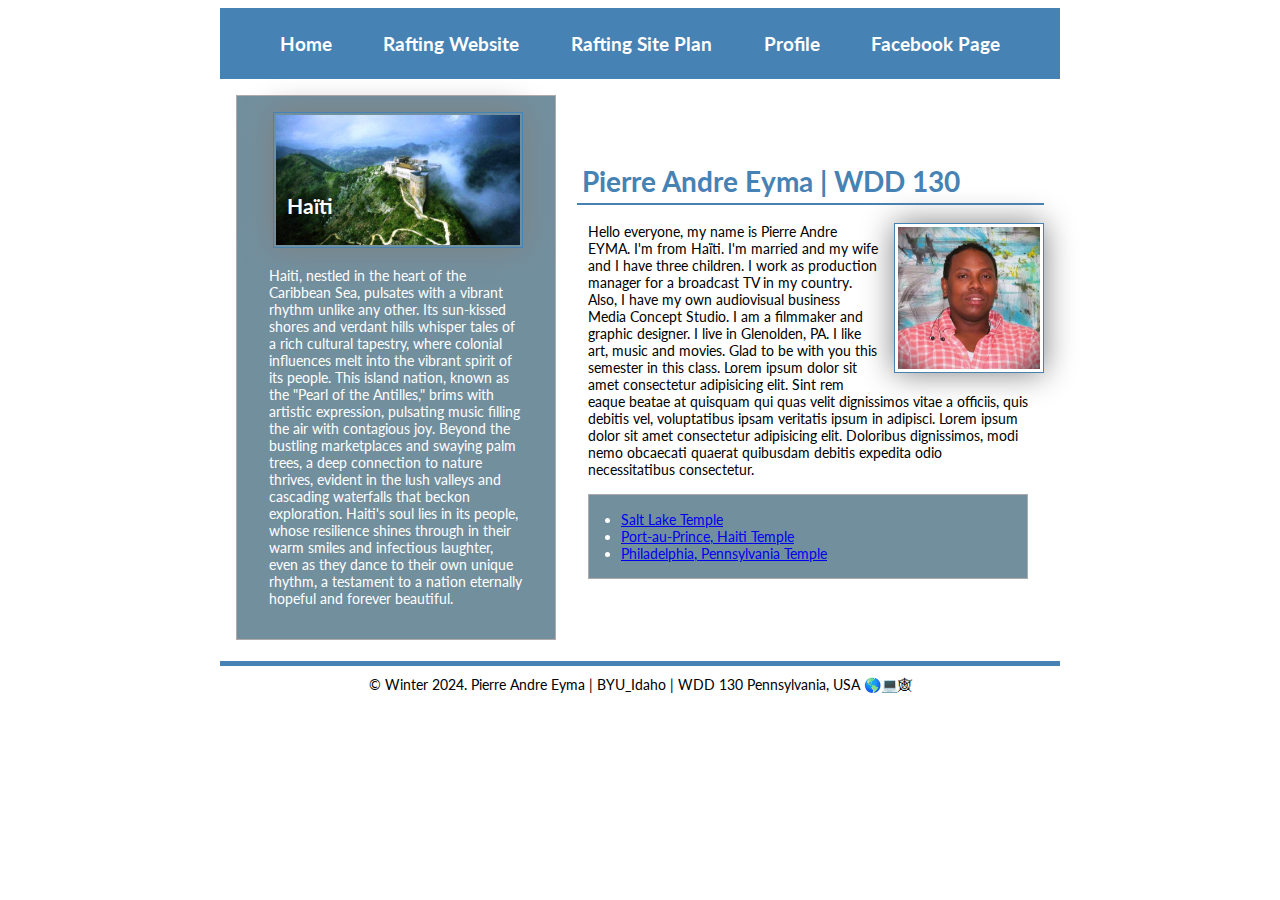
<file: index.html>
<!DOCTYPE html>
<html lang="en-US">
<head>
    <meta charset="utf-8">
    <meta name="viewport" content="width=device-width, initial-scale=1.0">
    <title>Pierre Andre Eyma | WDD 130</title>
    <meta name="description" content="My presentation profile home page for my Web fundamentals course at BYU_Idaho - Week 03 Enhancing ">
    <meta name="author" content="Pierre Andre Eyma">
    <link rel="stylesheet" href="styles/styles.css">
    <link rel="preconnect" href="https://fonts.googleapis.com">
    <link rel="preconnect" href="https://fonts.gstatic.com" crossorigin>
    <link href="https://fonts.googleapis.com/css2?family=Lato:ital,wght@0,100;0,300;0,400;0,700;0,900;1,100;1,300;1,400;1,700;1,900&display=swap" rel="stylesheet">
</head>
<body>
    <header>
        <nav>
            <a href="#">Home</a>
            <a href="wwr/">Rafting Website</a>
            <a href="wwr/site-plan-rafting.html">Rafting Site Plan</a>
            <a href="www.linkedin.com/in/pierre-eyma-32708792">Profile</a>
            <a href="https://facebook.com">Facebook Page</a>
        </nav>
    </header>
    <div class="grid">
    <main>
        <h1>Pierre Andre Eyma | WDD 130</h1>
            <img src="./images/profile.jpg" alt="Pierre Andre Eyma" width="200">
        <p>Hello everyone, my name is Pierre Andre EYMA. I'm from Haïti. I'm married and my wife and I have three children. 
            I work as production manager for a broadcast TV in my country. Also, I have my own audiovisual business Media Concept Studio. 
            I am a filmmaker and graphic designer. I live in Glenolden, PA. I like art, music and movies.
            Glad to be with you this semester in this class. Lorem ipsum dolor sit amet consectetur adipisicing elit. Sint rem eaque beatae 
            at quisquam qui quas velit dignissimos vitae a officiis, quis debitis vel, voluptatibus ipsam veritatis ipsum in adipisci.
            Lorem ipsum dolor sit amet consectetur adipisicing elit. Doloribus dignissimos, modi nemo obcaecati quaerat quibusdam debitis expedita odio necessitatibus consectetur.
        </p>
        <ul class="box indent">
            <li><a href="https://www.churchofjesuschrist.org/temples/details/salt-lake-temple?lang=eng" target="_blank">Salt Lake Temple</a></li>
            <li><a href="https://www.churchofjesuschrist.org/temples/details/port-au-prince-haiti-temple?lang=eng" target="_blank">Port-au-Prince, Haiti Temple</a></li>
            <li><a href="https://www.churchofjesuschrist.org/temples/details/philadelphia-pennsylvania-temple?lang=eng" target="_blank">Philadelphia, Pennsylvania Temple</a></li>
        </ul>
    </main>
    <aside class="box">
        <h2>Haïti </h2>
        <img src="./images/citadelleblue.jpg" alt="Citadelle Henry - Cap-Haitien">
        <p>Haiti, nestled in the heart of the Caribbean Sea, pulsates with a vibrant rhythm unlike any other. 
            Its sun-kissed shores and verdant hills whisper tales of a rich cultural tapestry, where colonial 
            influences melt into the vibrant spirit of its people. This island nation, known as the "Pearl of the Antilles," 
            brims with artistic expression, pulsating music filling the air with contagious joy. Beyond the bustling marketplaces 
            and swaying palm trees, a deep connection to nature thrives, evident in the lush valleys and cascading waterfalls that 
            beckon exploration. Haiti's soul lies in its people, whose resilience shines through in their warm smiles and infectious laughter, 
            even as they dance to their own unique rhythm, a testament to a nation eternally hopeful and forever beautiful.
        </p>
    </aside>
    </div>
    <footer>
        &copy; Winter 2024.
        Pierre Andre Eyma | BYU_Idaho | WDD 130
        Pennsylvania, USA 
    🌎💻🕸
    </footer>
</body>
<!--Last modified the page january 22, 2024-->
</html>
</file>
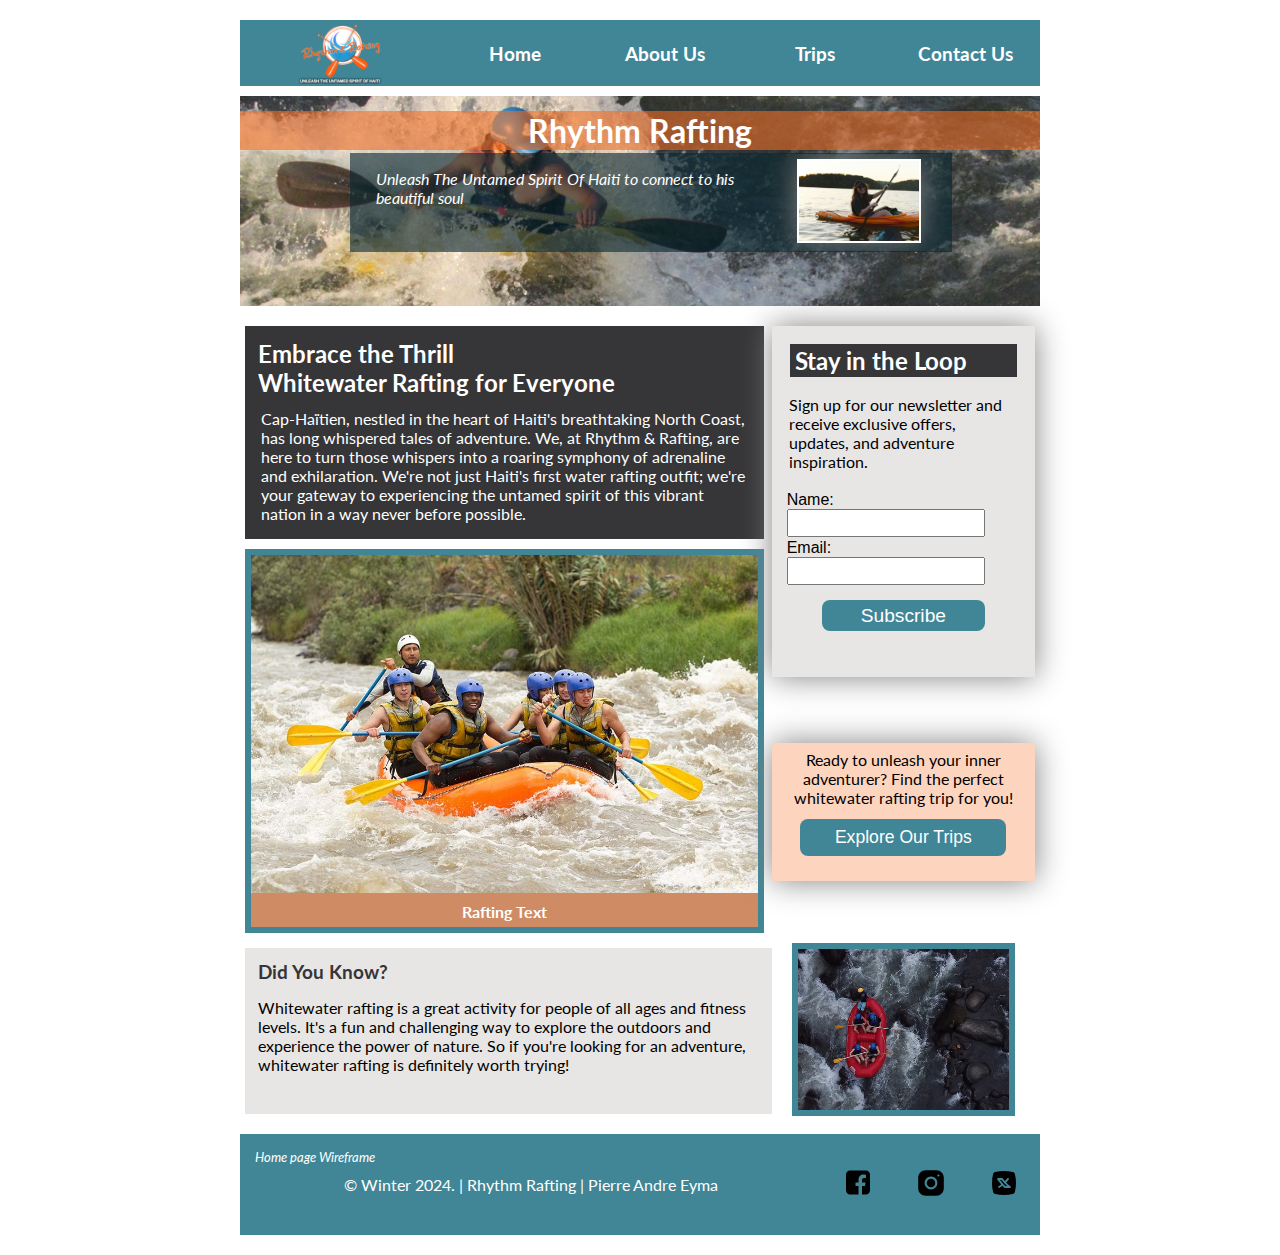
<file: wwr/index.html>
<!DOCTYPE html>
<html lang="en-US">
<head>
    <meta charset="utf-8">
    <meta name="viewport" content="width=device-width, initial-scale=1.0">
    <title>Rhythm And Rafting Trips</title>
    <link rel="icon" type="image/x-icon" href="images/icon.png">
    <meta name="description" content="The Home page for Rhythm And Rafting website">
    <meta name="author" content="Pierre Andre Eyma">
    <link rel="stylesheet" href="styles/rafting.css">
    <link rel="preconnect" href="https://fonts.googleapis.com">
    <link rel="preconnect" href="https://fonts.gstatic.com" crossorigin>
    <link href="https://fonts.googleapis.com/css2?family=Lato:ital,wght@0,100;0,300;0,400;0,700;0,900;1,100;1,300;1,400;1,700;1,900&display=swap" rel="stylesheet">
</head>
<body>
    <header>
        <img src="images/rhythmrafting_logov1.png" alt="Rhythm and Rafting website Logo">
        <nav class="navigation">
            <a href="index.html">Home</a>
            <a href="about.html">About Us</a>
            <a href="trips.html">Trips</a>
            <a href="contact.html">Contact Us</a> 
        </nav>
    </header>
    <main>
        <div class="hero">
            <img src="images/salmon-kayak-banner2.jpg" alt="A man kayaking">
            <h1>Rhythm Rafting</h1>
            <article>
            <img class="test" src="images/happyclient.jpg" alt="An happy client kayaking on the lake">
            <p class="test-2">Unleash The Untamed Spirit Of Haiti to connect to his beautiful soul</p>
            </article>
        </div>
        <div class="goalnsignup">
            <div class="sitegoal">
                <div class="homeimg">
                    <img src="images/raftinghomeimg.jpg" alt="Rafting Adventure" style="width:100%">
                <div class="imglegend"><p>Rafting Text</p></div>
                </div>
                <div class="para">
                    <h2>Embrace the Thrill<br>Whitewater Rafting for Everyone</h2>
                    <p>Cap-Haïtien, nestled in the heart of Haiti's breathtaking North Coast, has long whispered tales of adventure. We, at Rhythm & Rafting, are here to turn those whispers into a roaring symphony of adrenaline and exhilaration. We're not just Haiti's first water rafting outfit; we're your gateway to experiencing the untamed spirit of this vibrant nation in a way never before possible.</p>
                </div>
            </div>
            
            <form class="newsletter">
                <h2>Stay in the Loop</h2>
                <p>Sign up for our newsletter and receive exclusive offers, updates, and adventure inspiration.</p>
                <label for="name">Name:</label>
                <input type="text" id="name" name="name" required>
                <label for="email">Email:</label>
                <input type="email" id="email" name="email" required>
                <button class="subscribebuttuon" type="submit">Subscribe</button>
            </form> 
            <div class="cta">
                <p>Ready to unleash your inner adventurer? Find the perfect whitewater rafting trip for you!</p>
                <form action="trips.html">
                <button class="explorer" type="submit">Explore Our Trips</button>
                </form>  
            </div>
            <div class="toknow">
                <h3>Did You Know?</h3>
                <p>Whitewater rafting is a great activity for people of all ages and fitness levels. It's a fun and challenging way to explore the outdoors and experience the power of nature. So if you're looking for an adventure, whitewater rafting is definitely worth trying!</p>  
            </div>
            <div class="toknowimg">
                <img src="images/raftingtoknow.jpg" alt="rafting level IV">
            </div>    
        </div>
        
        </main> 
    <footer>
        <a href="images/RhythmRaftingHomeWireframe.jpg" id="tripwireframe" target="_blank">Home page Wireframe</a>
        <p>&copy; Winter 2024. | Rhythm Rafting | Pierre Andre Eyma </p>
        <nav class="sociallinks">
            <a href="https://www.facebook.com/" target="_blank">
                <img src="images/icons8-facebook.svg" alt="Facebook">
            </a>
            <a href="https://www.instagram.com/" target="_blank">
                <img src="images/icons8-instagram.svg" alt="instagram">
            </a>
            <a href="https://twitter.com/home" target="_blank">
                <img src="images/icons8-twitterx.svg" alt="twitter">
            </a>
        </nav>
    </footer>
</body>
</html>
</file>
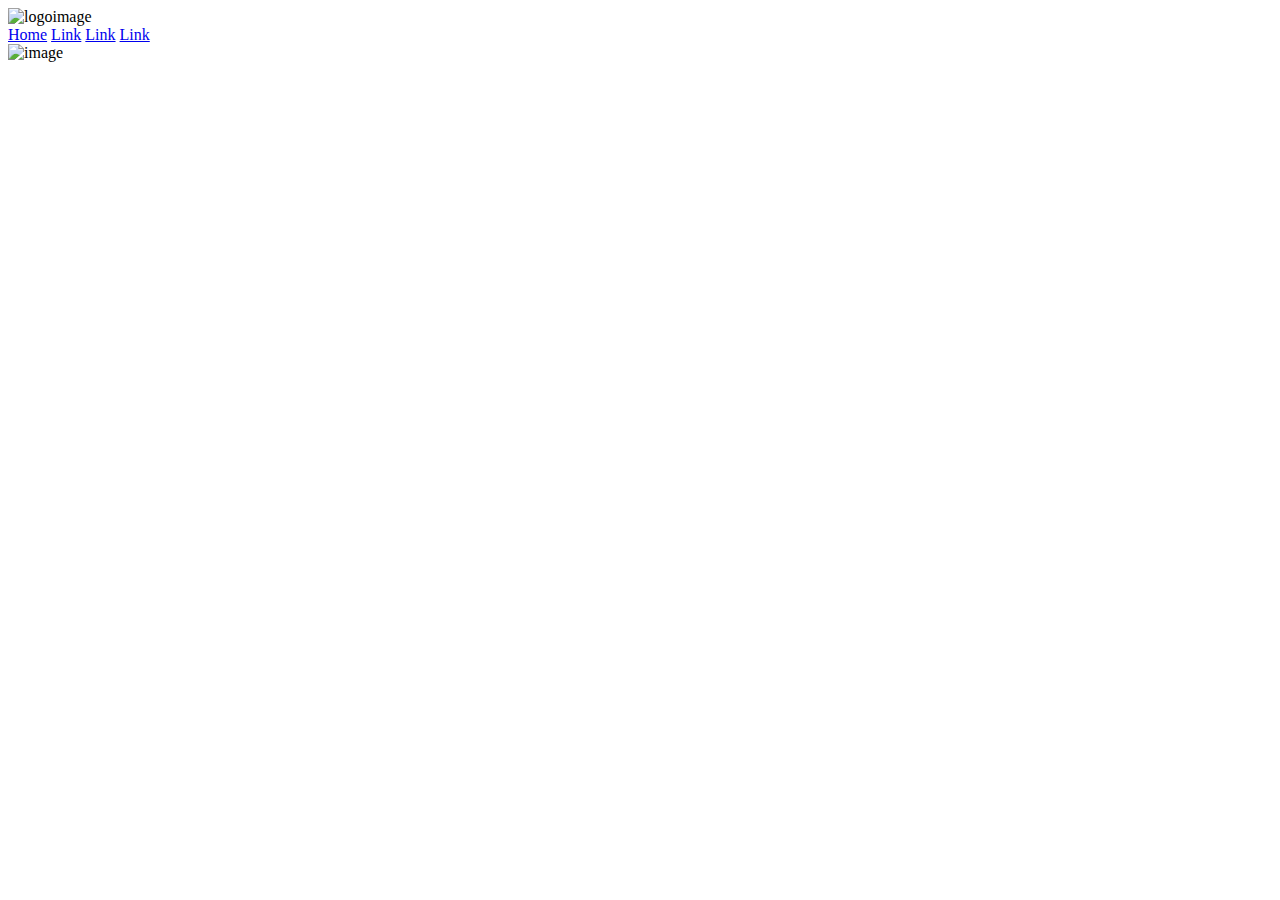
<file: week02/wireframe.html>
<!DOCTYPE html>
<html lang="utf-8">
    <head>
        <meta charset="utf-8">
        <meta name="viewport" content="width=device-width, initial-scale=1.0">
        <title>Pierre Andre Eyma | wireframe to HTML  activity</title>
        <meta name="description" content="Worrking with wireframe activity.">
        <meta name="author" content="Pierre Andre Eyma">
    </head>
<body>
    <header>
        <div class="logobox">
           <img scr="logo.png" alt="logoimage">
        </div>
        <nav>
            <a href="#" target="_blank">Home</a>
            <a href="#" target="_blank">Link</a>
            <a href="#" target="_blank">Link</a>
            <a href="#" target="_blank">Link</a>
        </nav>   
    </header>
    <main>
        <div id="bannerbox">
            <section class="banner">
                <img scr="image.png" alt="image">
            </section>
        </div>
        <section class="imagroup">

        </section> 
    </main>
    <footer>

    </footer>
</body>
</html>
</file>
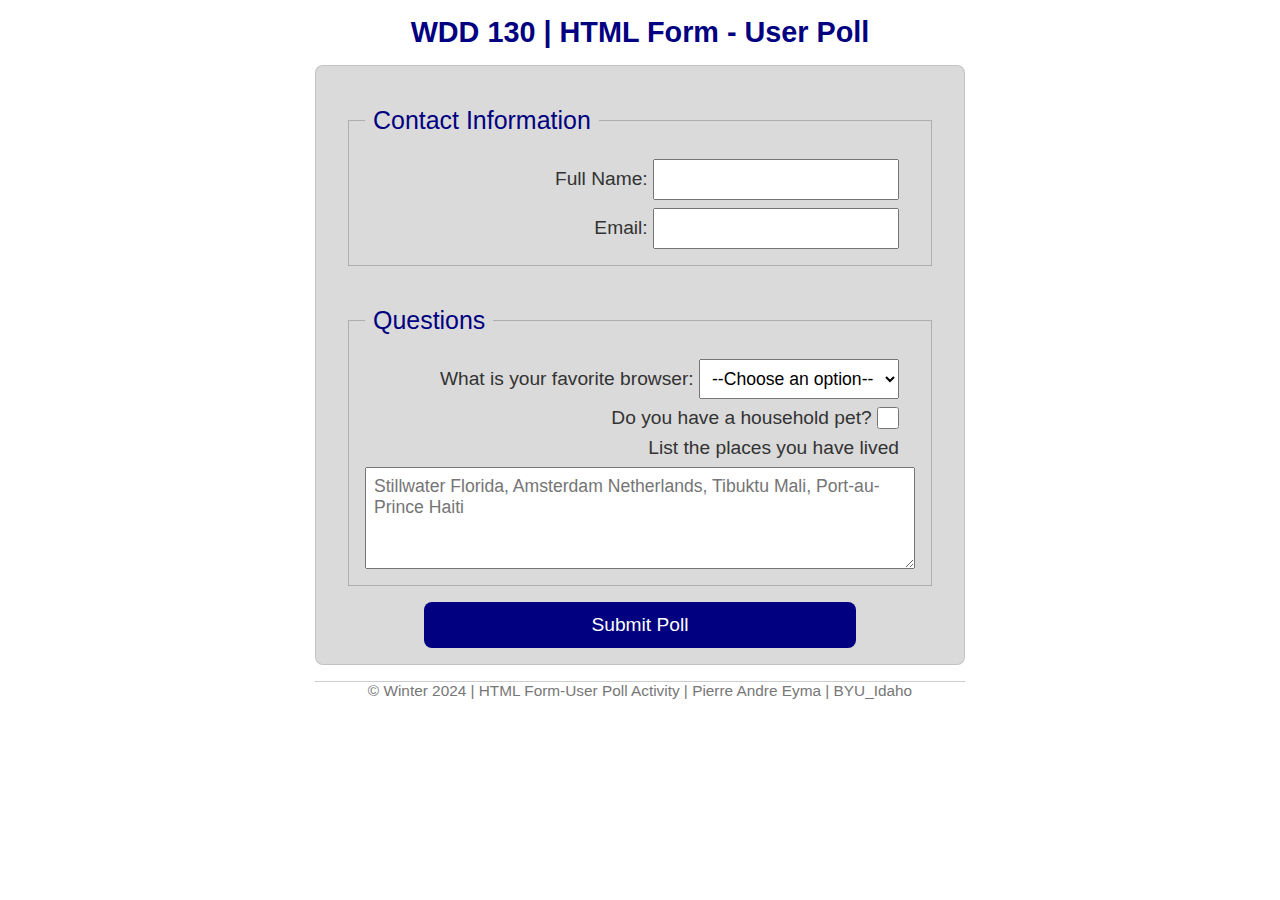
<file: week05/poll-form.html>
<!DOCTYPE html>
<html lang="en-US">
<head>
    <meta charset="utf-8">
    <meta name="viewport" content="width=device-width, initial-scale=1.0">
    <title>Pierre Andre Eyma | WDD 130</title>
    <link rel="stylesheet" href="/week05/styles/poll-form.css"> 
    <meta name="description" content="rhythm and Rafting form - Week 05">
    <meta name="author" content="Pierre Andre Eyma">
</head>
<body>
    <header>
        <h1>WDD 130 | HTML Form - User Poll</h1>
    </header>
    <main>
        <form>
            <fieldset>
                <legend>Contact Information</legend>
                <label>Full Name: <input type="text" id="fullname" name="fullname"><br></label>
                <label>Email: <input type="email" id="useremail" name="useremail"><br></label>
            </fieldset>
            <fieldset>
                <legend>Questions</legend>
                <label for="browser">What is your favorite browser: 
                <select id="browser" name="browser">
                    <option value="" selected disabled>--Choose an option--</option>
                    <option value="chrome">Chrome</option>
                    <option value="firefox">Firefox</option>
                    <option value="safari">Safari</option>
                    <option value="edge">Edge</option>
                    <option value="Brave">Brave</option>
                    <option value="other">Other</option>
                </select></label>
                    <label for="pet">Do you have a household pet?
                    <input type="checkbox" id="pet" name="pet"></label> 
                    <label for="feedback">List the places you have lived</label>
                    <textarea id="feedback" name="feedback" rows="4" placeholder="Stillwater Florida, Amsterdam Netherlands, Tibuktu Mali, Port-au-Prince Haiti"></textarea>   
            </fieldset>
            <button type="submit">Submit Poll</button>
        </form>
    </main>
    <footer>
        &copy; Winter 2024 | HTML Form-User Poll Activity |
        Pierre Andre Eyma | BYU_Idaho
    </footer>
</body>
</html>
</file>
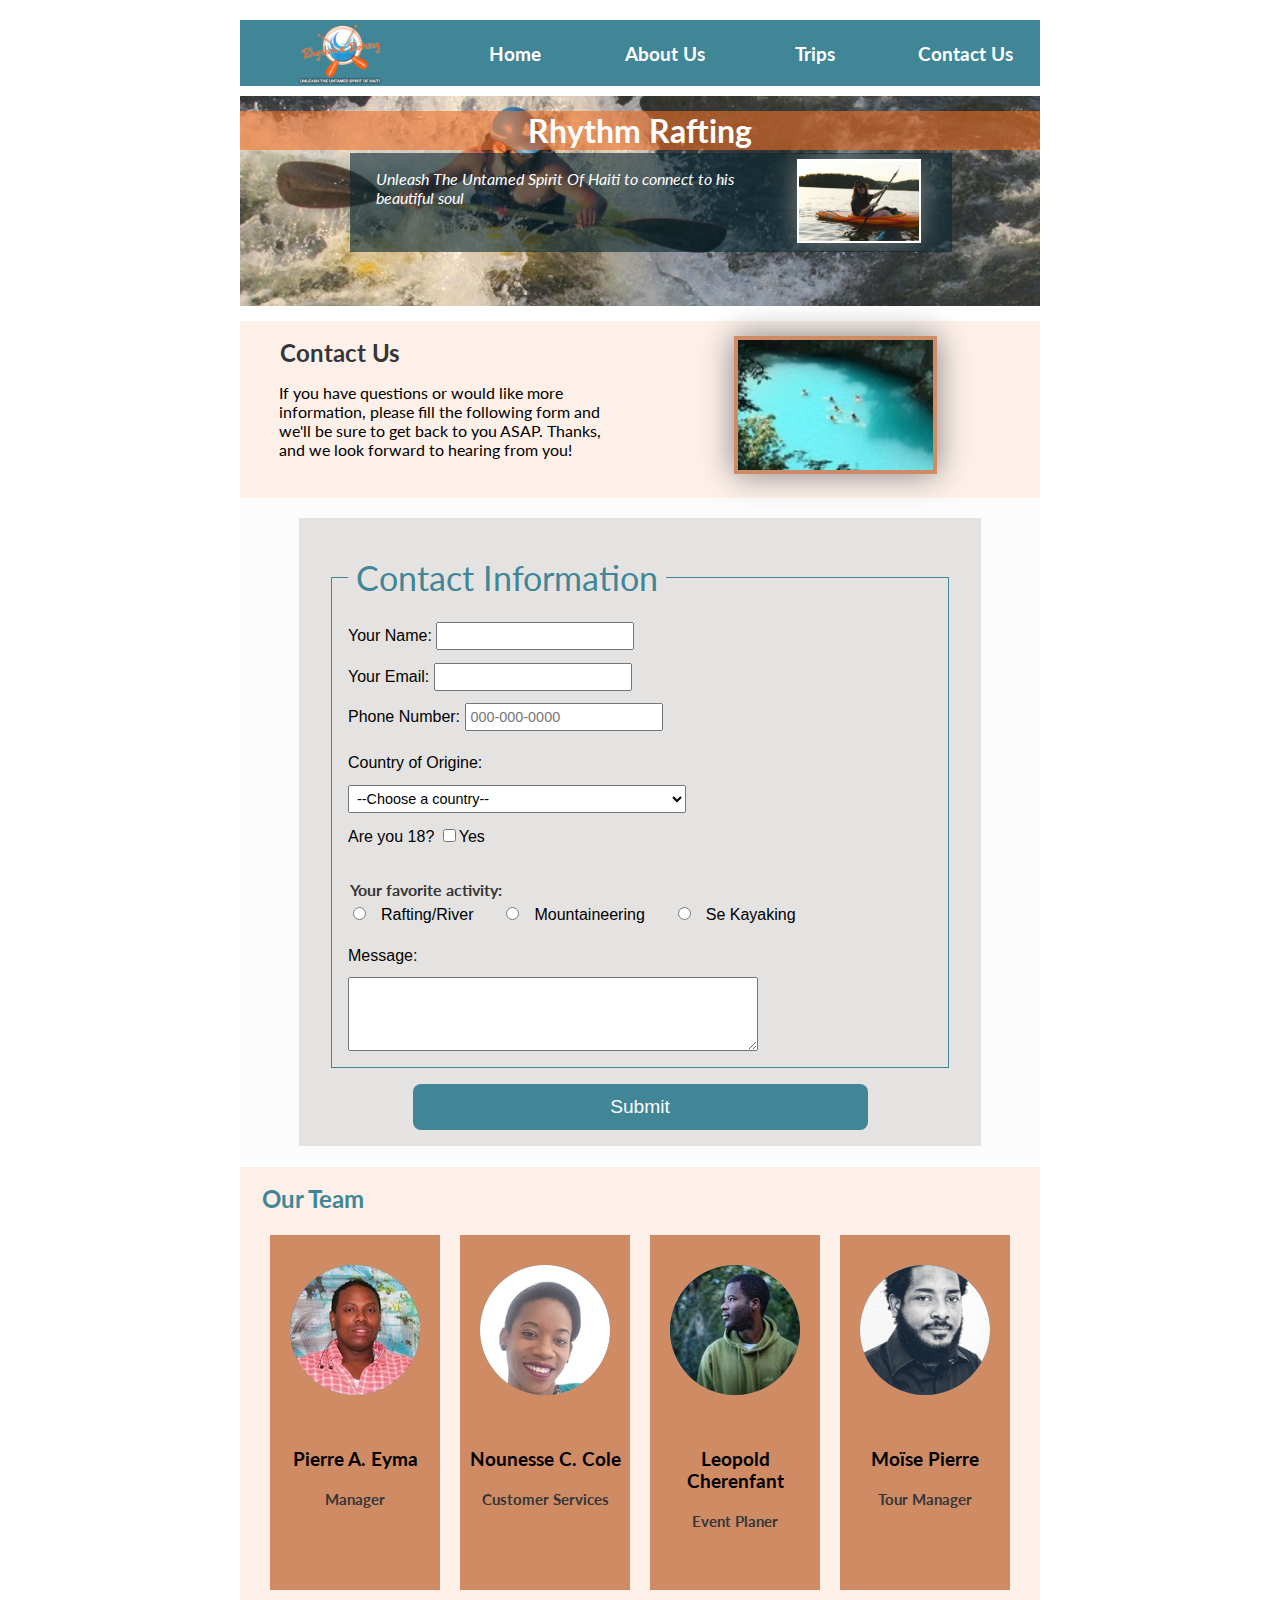
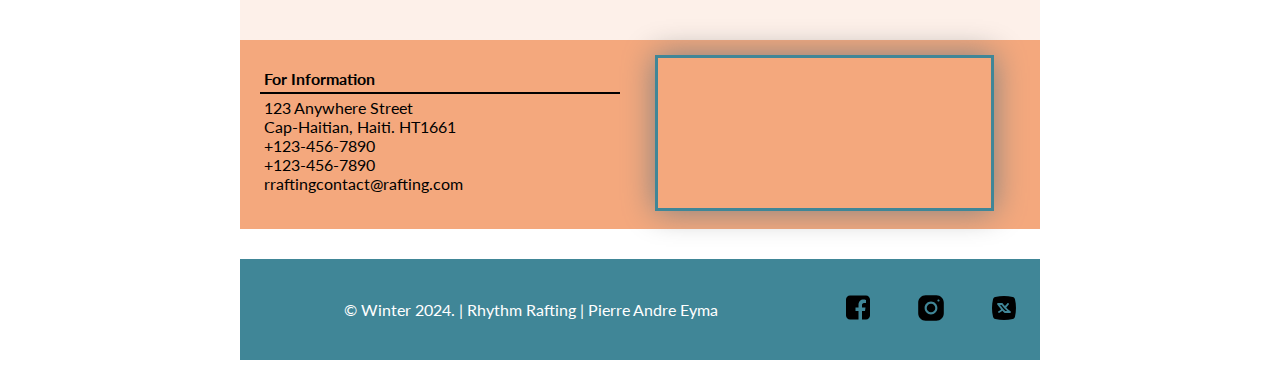
<file: wwr/contact.html>
<!DOCTYPE html>
<html lang="en-US">
<head>
    <meta charset="utf-8">
    <meta name="viewport" content="width=device-width, initial-scale=1.0">
    <title>Rhythm And Rafting Contact Us</title>
    <link rel="icon" type="image/x-icon" href="images/icon.png" alt="rhythm and rafting favicon">
    <meta name="description" content="The contact page for Rhythm And Rafting website">
    <meta name="author" content="Pierre Andre Eyma">
    <link rel="stylesheet" href="styles/rafting.css">
    <link rel="preconnect" href="https://fonts.googleapis.com">
    <link rel="preconnect" href="https://fonts.gstatic.com" crossorigin>
    <link href="https://fonts.googleapis.com/css2?family=Lato:ital,wght@0,100;0,300;0,400;0,700;0,900;1,100;1,300;1,400;1,700;1,900&display=swap" rel="stylesheet">
</head>
<body>
    <header>
        <img src="images/rhythmrafting_logov1.png" alt="Rhythm and Rafting website Logo">
        <nav class="navigation">
            <a href="index.html">Home</a>
            <a href="about.html">About Us</a>
            <a href="trips.html">Trips</a>
            <a href="contact.html">Contact Us</a> 
        </nav>
    </header>
    <main>
        <div class="hero">
            <img src="images/salmon-kayak-banner2.jpg" alt="A man kayaking">
            <h1>Rhythm Rafting</h1>
            <article>
                <img class="test" src="images/happyclient.jpg" alt="An happy client kayaking on the lake">
               <p class="test-2">Unleash The Untamed Spirit Of Haiti to connect to his beautiful soul</p>
            </article>
        </div>    
        <div class="contact">
            <h2>Contact Us</h2>
            <p>If you have questions or would like more information, please fill the following form and we'll be sure to get back to you ASAP. Thanks, and we look forward to hearing from you!</p>
            <img src="images/bassinblue.jpg" alt="bassinblue-haiti">
          </div>
        <section class="contactform">
            <div class="formcontact">
                <form>
                    <fieldset>
                        <legend>Contact Information</legend>
                        <label>Your Name: <input type="text" id="yourname" name="yourname"><br></label>
                        <label>Your Email: <input type="email" id="useremail" name="useremail"><br></label>
                        
                        <label>Phone Number: <input type="tel" id="phone" name="phone" placeholder="000-000-0000" pattern="[0-9]{3}-[0-9]{3}-[0-9]{4}" required></label>
                        <label for="country" class="country">Country of Origine:</label> 
                        <select id="country" name="country">
                            <option value="" selected disabled>--Choose a country--</option>
                            <option value="American Samoa">American Samoa</option>
                            <option value="Antigua and Barbuda">Antigua and Barbuda</option>
                            <option value="Argentina">Argentina</option>
                            <option value="Aruba">Aruba</option>
                            <option value="Australia">Australia</option>
                            <option value="Bahamas">Bahamas</option>
                            <option value="Barbados">Barbados</option>
                            <option value="Belarus">Belarus</option>
                            <option value="Belgium">Belgium</option>
                            <option value="Belize">Belize</option>
                            <option value="Benin">Benin</option>
                            <option value="Bermuda">Bermuda</option>
                            <option value="Bolivia">Bolivia</option>
                            <option value="Brazil">Brazil</option>
                            <option value="Burkina Faso">Burkina Faso</option>
                            <option value="Cameroon">Cameroon</option>
                            <option value="Canada">Canada</option>
                            <option value="Cape Verde">Cape Verde</option>
                            <option value="Cayman Islands">Cayman Islands</option>
                            <option value="Central African Republic">Central African Republic</option>
                            <option value="Chile">Chile</option>
                            <option value="China">China</option>
                            <option value="Colombia">Colombia</option>
                            <option value="Costa Rica">Costa Rica</option>
                            <option value="Cote D'ivoire">Cote D'ivoire</option>
                            <option value="Croatia">Croatia</option>
                            <option value="Cuba">Cuba</option>
                            <option value="Dominican Republic">Dominican Republic</option>
                            <option value="Ecuador">Ecuador</option>
                            <option value="Egypt">Egypt</option>
                            <option value="El Salvador">El Salvador</option>
                            <option value="Finland">Finland</option>
                            <option value="France">France</option>
                            <option value="French Guiana">French Guiana</option>
                            <option value="Germany">Germany</option>
                            <option value="Ghana">Ghana</option>
                            <option value="Guyana">Guyana</option>
                            <option value="Haiti">Haiti</option>
                            <option value="Honduras">Honduras</option>
                            <option value="India">India</option>
                            <option value="Indonesia">Indonesia</option>
                            <option value="Israel">Israel</option>
                            <option value="Italy">Italy</option>
                            <option value="Jamaica">Jamaica</option>
                            <option value="Japan">Japan</option>
                            <option value="Kazakhstan">Kazakhstan</option>
                            <option value="Kenya">Kenya</option>
                            <option value="Lebanon">Lebanon</option>
                            <option value="Lesotho">Lesotho</option>
                            <option value="Liberia">Liberia</option>
                            <option value="Lithuania">Lithuania</option>
                            <option value="Luxembourg">Luxembourg</option>
                            <option value="Macao">Macao</option>
                            <option value="Malaysia">Malaysia</option>
                            <option value="Maldives">Maldives</option>
                            <option value="Mali">Mali</option>
                            <option value="Namibia">Namibia</option>
                            <option value="Nauru">Nauru</option>
                            <option value="Nepal">Nepal</option>
                            <option value="Netherlands">Netherlands</option>
                            <option value="Netherlands Antilles">Netherlands Antilles</option>
                            <option value="New Zealand">New Zealand</option>
                            <option value="Nicaragua">Nicaragua</option>
                            <option value="Niger">Niger</option>
                            <option value="Nigeria">Nigeria</option>
                            <option value="Panama">Panama</option>
                            <option value="Paraguay">Paraguay</option>
                            <option value="Peru">Peru</option>
                            <option value="Poland">Poland</option>
                            <option value="Portugal">Portugal</option>
                            <option value="Puerto Rico">Puerto Rico</option>
                            <option value="Qatar">Qatar</option>
                            <option value="Reunion">Reunion</option>
                            <option value="Romania">Romania</option>
                            <option value="Rwanda">Rwanda</option>
                            <option value="Saint Kitts and Nevis">Saint Kitts and Nevis</option>
                            <option value="Saint Lucia">Saint Lucia</option>
                            <option value="Saint Pierre and Miquelon">Saint Pierre and Miquelon</option>
                            <option value="Saint Vincent and The Grenadines">Saint Vincent and The Grenadines</option>
                            <option value="Samoa">Samoa</option>
                            <option value="Saudi Arabia">Saudi Arabia</option>
                            <option value="Senegal">Senegal</option>
                            <option value="Serbia">Serbia</option>
                            <option value="Somalia">Somalia</option>
                            <option value="South Africa">South Africa</option>
                            <option value="South Georgia and The South Sandwich Islands">South Georgia and The South Sandwich Islands</option>
                            <option value="Spain">Spain</option>
                            <option value="Sri Lanka">Sri Lanka</option>
                            <option value="Sudan">Sudan</option>
                            <option value="Taiwan">Taiwan</option>
                            <option value="Tajikistan">Tajikistan</option>
                            <option value="Tanzania, United Republic of">Tanzania, United Republic of</option>
                            <option value="Thailand">Thailand</option>
                            <option value="Togo">Togo</option>
                            <option value="Tonga">Tonga</option>
                            <option value="Trinidad and Tobago">Trinidad and Tobago</option>
                            <option value="Tunisia">Tunisia</option>
                            <option value="Turkey">Turkey</option>
                            <option value="Turks and Caicos Islands">Turks and Caicos Islands</option>
                            <option value="Tuvalu">Tuvalu</option>
                            <option value="Uganda">Uganda</option>
                            <option value="Ukraine">Ukraine</option>
                            <option value="United Arab Emirates">United Arab Emirates</option>
                            <option value="United Kingdom">United Kingdom</option>
                            <option value="United States">United States</option>
                            <option value="Uruguay">Uruguay</option>
                            <option value="Venezuela">Venezuela</option>
                            <option value="Western Sahara">Western Sahara</option>
                            <option value="Yemen">Yemen</option>
                            <option value="Zambia">Zambia</option>
                            <option value="Zimbabwe">Zimbabwe</option>
                        </select>
                        <label for="age">Are you 18?
                          <input type="checkbox" id="age" name="age">Yes</label>
                        <div class="activity">
                            <h4>Your favorite activity:</h4>
                            <input type="radio" id="rafting" name="activity" value="act1">
                            <label for="rafting">Rafting/River</label>
                            <input type="radio" id="mountain" name="activity" value="act2">
                            <label for="mountain">Mountaineering</label>
                            <input type="radio" id="kayaking" name="activity" value="act3">
                            <label for="kayaking">Se Kayaking</label>
                        </div>
                           
                          
                            <label for="feedback"> Message:</label><textarea id="feedback" name="message" rows="4"></textarea>
                    </fieldset>
                    <button type="submit">Submit</button>
                </form>
            </div>    
        </section>
        <section class="teaminfo">
            <h2>Our Team</h2>
            <div class="employee">
                    <div class="our-team">
                      <div class="picture">
                        <img class="img-fluid" src="images/emplayee4.jpg" alt="Moise Pierre">
                      </div>
                      <div class="team-content">
                        <h3 class="name">Pierre A. Eyma</h3>
                        <h4 class="title">Manager</h4>
                      </div>
                      <ul class="social">
                        <li><a href="https://www.facebook.com/" target="_blank"><img src="images/icons8-facebook.svg" alt="Facebook"></a></li>
                        <li><a href="https://www.instagram.com/" target="_blank"><img src="images/icons8-instagram.svg" alt="instagram"></a></li>
                        <li><a href="https://twitter.com/home" target="_blank"><img src="images/icons8-twitterx.svg" alt="twitter"></a></li>
                      </ul>
                    </div>
                    <div class="our-team"> 
                      <div class="picture">
                        <img class="img-fluid" src="images/employee2.jpeg" alt="Nounesse Cole">
                      </div>
                      <div class="team-content">
                        <h3 class="name">Nounesse C. Cole</h3>
                        <h4 class="title">Customer services</h4>
                      </div>
                      <ul class="social">
                        <li><a href="https://www.facebook.com/" target="_blank"><img src="images/icons8-facebook.svg" alt="Facebook"></a></li>
                        <li><a href="https://www.instagram.com/" target="_blank"><img src="images/icons8-instagram.svg" alt="instagram"></a></li>
                        <li><a href="https://twitter.com/home" target="_blank"><img src="images/icons8-twitterx.svg" alt="twitter"></a></li>
                      </ul>
                    </div>
                    <div class="our-team">
                      <div class="picture">
                        <img class="img-fluid" src="images/employee1.jpeg" alt="Eyma Pierre">
                      </div>
                      <div class="team-content">
                        <h3 class="name">Leopold Cherenfant</h3>
                        <h4 class="title">Event Planer</h4>
                      </div>
                      <ul class="social">
                        <li><a href="https://www.facebook.com/" target="_blank"><img src="images/icons8-facebook.svg" alt="Facebook"></a></li>
                        <li><a href="https://www.instagram.com/" target="_blank"><img src="images/icons8-instagram.svg" alt="instagram"></a></li>
                        <li><a href="https://twitter.com/home" target="_blank"><img src="images/icons8-twitterx.svg" alt="twitter"></a></li>
                      </ul>
                    </div>
                    <div class="our-team">
                      <div class="picture">
                        <img class="img-fluid" src="images/employee3.png" alt="Leopold Cherenfant">
                      </div>
                      <div class="team-content">
                        <h3 class="name">Moïse Pierre</h3>
                        <h4 class="title">Tour Manager</h4>
                      </div>
                      <ul class="social">
                        <li><a href="https://www.facebook.com/" target="_blank"><img src="images/icons8-facebook.svg" alt="Facebook"></a></li>
                        <li><a href="https://www.instagram.com/" target="_blank"><img src="images/icons8-instagram.svg" alt="instagram"></a></li>
                        <li><a href="https://twitter.com/home" target="_blank"><img src="images/icons8-twitterx.svg" alt="twitter"></a></li>
                      </ul>
                    </div>
                </div>    
        </section>
        <div class="raftingcontact">
            <div class="infocontact">
                <h4>For Information</h4>
                <p>123 Anywhere Street<br> Cap-Haitian, Haiti. HT1661<br>
                +123-456-7890 <br>+123-456-7890 <br>
                rraftingcontact@rafting.com</p>
            </div>
            <div class="gmap">    
                <iframe src="https://www.google.com/maps/embed?pb=!1m14!1m12!1m3!1d101054.07662424224!2d-72.22678459983658!3d19.73625680370478!2m3!1f0!2f0!3f0!3m2!1i1024!2i768!4f13.1!5e0!3m2!1sen!2sus!4v1707493964857!5m2!1sen!2sus" width="400" height="300" allowfullscreen="" loading="lazy" referrerpolicy="no-referrer-when-downgrade"></iframe>
            </div>
        </div>           
    </main>
    <footer>
        <p>&copy; Winter 2024. | Rhythm Rafting | Pierre Andre Eyma </p>
        <nav class="sociallinks">
            <a href="https://www.facebook.com/" target="_blank">
                <img src="images/icons8-facebook.svg" alt="Facebook">
            </a>
            <a href="https://www.instagram.com/" target="_blank">
                <img src="images/icons8-instagram.svg" alt="instagram">
            </a>
            <a href="https://twitter.com/home" target="_blank">
                <img src="images/icons8-twitterx.svg" alt="twitter">
            </a>
        </nav>
    </footer>
</body>
</html>
</file>
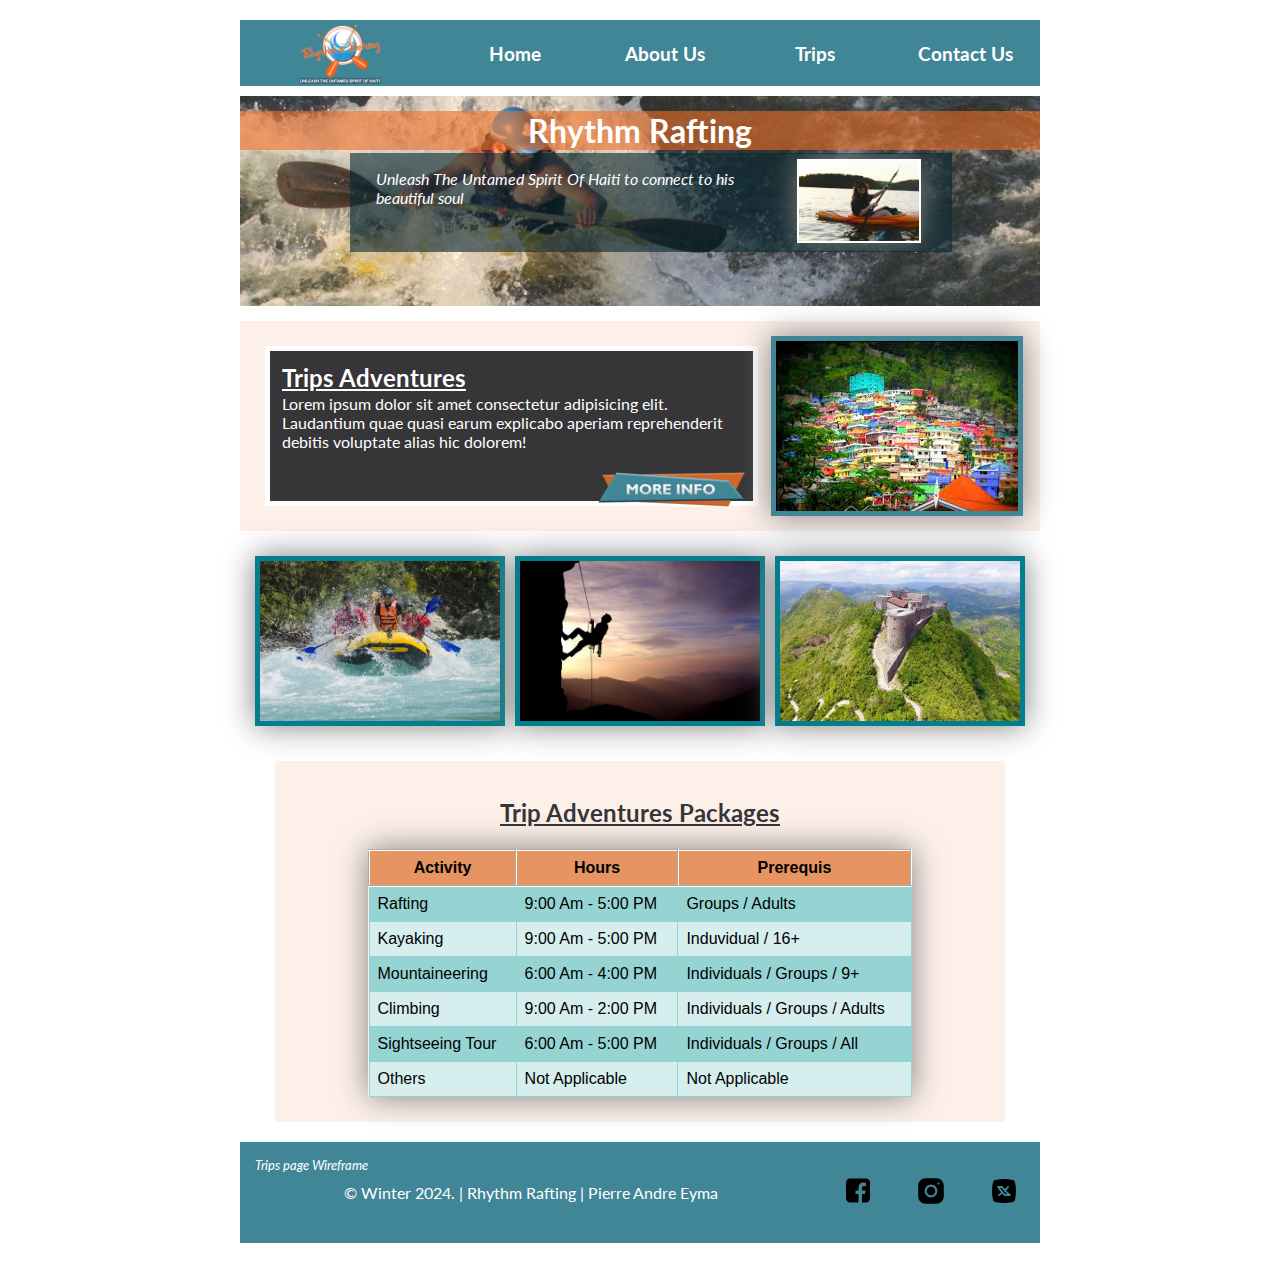
<file: wwr/trips.html>
<!DOCTYPE html>
<html lang="en-US">
<head>
    <meta charset="utf-8">
    <meta name="viewport" content="width=device-width, initial-scale=1.0">
    <title>Rhythm And Rafting Trips</title>
    <link rel="icon" type="image/x-icon" href="images/icon.png">
    <meta name="description" content="The Trips/Adventures page for Rhythm And Rafting website">
    <meta name="author" content="Pierre Andre Eyma">
    <link rel="stylesheet" href="styles/rafting.css">
    <link rel="preconnect" href="https://fonts.googleapis.com">
    <link rel="preconnect" href="https://fonts.gstatic.com" crossorigin>
    <link href="https://fonts.googleapis.com/css2?family=Lato:ital,wght@0,100;0,300;0,400;0,700;0,900;1,100;1,300;1,400;1,700;1,900&display=swap" rel="stylesheet">
</head>
<body>
    <header>
        <img src="images/rhythmrafting_logov1.png" alt="Rhythm and Rafting website Logo">
        <nav class="navigation">
            <a href="index.html">Home</a>
            <a href="about.html">About Us</a>
            <a href="trips.html">Trips</a>
            <a href="contact.html">Contact Us</a> 
        </nav>
    </header>
    <main>
        <div class="hero">
            <img src="images/salmon-kayak-banner2.jpg" alt="A man kayaking">
            <h1>Rhythm Rafting</h1>
            <article>
            <img class="test" src="images/happyclient.jpg" alt="An happy client kayaking on the lake">
            <p class="test-2">Unleash The Untamed Spirit Of Haiti to connect to his beautiful soul</p>
            </article>
        </div>
        <div class="adventures">
            <div class="trippurpose">
                <h2>Trips Adventures</h2>
                <p>Lorem ipsum dolor sit amet consectetur adipisicing elit. Laudantium quae quasi earum explicabo aperiam reprehenderit debitis voluptate alias hic dolorem!</p>
            </div>
            <div id="slideshow">
                <div class="slide-wrapper">
                    <div class="slide"><img src="images/jalouzi2.jpeg" alt="jalouzi city PV"></div> 
				    <div class="slide"><img src="images/kanaval2.jpeg" alt="carnaval haiti"></div> 
				    <div class="slide"><img src="images/beach.jpeg" alt="beautiful beach"></div> 
				    <div class="slide"><img src="images/market1.jpeg" alt="market street haiti"></div>
                </div> 
            </div>
            <div class="actionbutton">
                <a href="contact.html">
                    <img src="images/moreinfo.png" alt="more information button">
                  </a>
            </div>
        </div>
        <div>
            <div class="threetripphotos">
                <div class="tripphotocontainer">
                  <img src="images/rafting62_1024.jpg" alt="Group rafting" class="tripimage">
                  <div class="overlay">
                    <div class="photodescription">Rafting</div>
                  </div>
                </div>
                <div class="tripphotocontainer2">
                  <img src="images/climbing1.jpg" alt="Climbing picture" class="tripimage">
                  <div class="overlay">
                    <div class="photodescription">Climbing</div>
                  </div>
                </div>
                <div class="tripphotocontainer3">
                    <img src="images/citadelle.jpg" alt="Citadelle Cap-Haitian" class="tripimage">
                    <div class="overlay">
                      <div class="photodescription">Sightseeing Tour</div>
                    </div>
                  </div>
            </div>
        </div>
        <div class="packages">    
            <div class="triptable">
                <h2>Trip Adventures Packages</h2>
                <table>
                    <colgroup>
                        <col span="3" style="background-color: #D6EEEE">
                    </colgroup>
                    <tr>
                        <th>Activity</th>
                        <th>Hours</th>
                        <th>Prerequis</th>
                    </tr>
                    <tr>
                        <td class="bold">Rafting</td>
                        <td>9:00 Am - 5:00 PM</td>
                        <td>Groups / Adults</td>
                    </tr>
                    <tr>
                        <td class="bold">Kayaking</td>
                        <td>9:00 Am - 5:00 PM</td>
                        <td>Induvidual / 16+</td>
                    </tr>
                        <tr>
                        <td class="bold">Mountaineering</td>
                        <td>6:00 Am - 4:00 PM</td>
                        <td>Individuals / Groups / 9+</td>
                    </tr>
                    <tr>
                        <td class="bold">Climbing</td>
                        <td>9:00 Am - 2:00 PM</td>
                        <td>Individuals / Groups / Adults</td>
                    </tr>
                    <tr>
                        <td class="bold">Sightseeing Tour</td>
                        <td>6:00 Am - 5:00 PM</td>
                        <td>Individuals / Groups / All</td>
                    </tr>
                        <tr>
                        <td class="bold">Others</td>
                        <td>Not Applicable</td>
                        <td>Not Applicable</td>
                    </tr>
                </table>    
            </div>
        </div>
    </main> 
    <footer>
        <a href="images/RhythmRaftingTripspagewireframe.jpg" id="tripwireframe" target="_blank">Trips page Wireframe</a>
        <p>&copy; Winter 2024. | Rhythm Rafting | Pierre Andre Eyma </p>
        <nav class="sociallinks">
            <a href="https://www.facebook.com/" target="_blank">
                <img src="images/icons8-facebook.svg" alt="Facebook">
            </a>
            <a href="https://www.instagram.com/" target="_blank">
                <img src="images/icons8-instagram.svg" alt="instagram">
            </a>
            <a href="https://twitter.com/home" target="_blank">
                <img src="images/icons8-twitterx.svg" alt="twitter">
            </a>
        </nav>
    </footer>
</body>
</html>
</file>
<file: styles/styles.css>
* {
    box-sizing: border-box;
    padding: 0;
}

header, .grid, footer {
    max-width: 840px;
    margin: 0 auto;
    
}
.grid {
    display: grid;
    align-items: center;
}
body {
    font-size: 14px;
    font-family: Lato, 'Lucida Sans', 'Lucida Sans Regular', 'Gill Sans', sans-serif;
}

nav {
    background-color: steelblue;
    padding: 1rem;
    display: flex;
    justify-content: space-evenly;
    align-items: center;
}

nav a {
    color: #fff;
    display: block;
    padding: 0.5rem;
    text-decoration: none;
    font-size: 1.2rem;
    font-weight: 700;
}

h1 {
    color: steelblue;
    padding: 5px;
    margin-left: 5px;
    border-bottom: 2px solid steelblue;
    
}

img {
    width: 150px;
    height: auto;
    border: 1px solid steelblue;
    padding: 2px;
    box-shadow: 0 0 30px gray;

}

p {
    margin: 1rem;
}

main {
    grid-column: 2;
    margin-right: 1rem;
    align-items: center;
}

main img {
    width: 150px;
    height: auto;
    border: 1px solid steelblue;
    padding: 3px;
    box-shadow: 0 0 30px gray;
    float: right;
    margin: 0 0 1rem 1rem;
   
}

aside {
    width: 20rem;
    text-align: left;
    position: relative;
    grid-column: 1 / 2;
    grid-row: 1 / 2;
}

aside img {
    width: 250px;
    margin-left: 20px;
   
}

aside h2 {
    position: absolute;
    top: 80px;
    left: 50px;
}

footer {
    margin-top: 5px;
    padding-top: 10px;
    border-top: 5px solid steelblue;
    text-align: center;
}

/* Class Selectors */
.box {
    margin: 1rem;
    border: 1px solid rgba(177, 170, 170, 2);
    padding: 1rem;
    background-color: #728f9e;
    color: white;   
}

.indent {
    padding-left: 2rem;
}
</file>
<file: wwr/styles/rafting.css>
@import url('https://fonts.googleapis.com/css2?family=Lato:ital,wght@0,100;0,300;0,400;0,700;0,900;1,100;1,300;1,400;1,700;1,900&display=swap');

:root {
    --primary-color: #363538;
    --secondary-color: #8D8C8A;
    --accent1-color: #408697;
    --accent2-color: #CF8B64;
    --heading-font: "lato", sans-serif;
    --paragraph-font: "lato", sans-serif;
    --nav-background-color: #408697;
    --nav-link-color: #3A3634;
    --nav-hover-link-color: #ffffff;
    --nav-hover-background-color: #363538;
}

/* Add css grid to enhance the layout 1-Feb-24 */
header {
    display: grid;
    grid-template-columns: 1fr 3fr;
    align-items: center;
    max-width: 940px;
    background-color: var(--accent1-color);

}
header img {
    margin: 0 1rem 0 3rem;
    padding: 2px;
    width: 100px;
    height: auto;
}

p {
    padding: 25px;
}
body {
    font-family: var(--paragraph-font);
    max-width: 800px;
    padding: 20px;
    margin: 0 auto;
}
h1, h2, h3, h4, h5, h6 {
    font-family: var(--heading-font);
    color: var(--primary-color);
}
nav {
    width: 100%;
    font-size: 1.2rem;  
    display: flex;
    justify-content: space-evenly;  
}
nav a {
    width: 25%;
    display: block;
    color: var(--nav-hover-link-color);
    text-decoration: none;
    font-weight: 700;
    padding: 20px;
    text-align: center;
}
nav a:link, nav a :visited {
    color: var(--nav-hover-link-color);
}
nav a:hover {
    color: var(--nav-hover-link-color);
    background-color: var(--nav-hover-background-color);
    transition: .6s;
}
main {
    max-width: 840px;
    display: grid;
}
.hero {
    position:relative;
    margin: 10px auto;  
}
.hero > img {
    display: block;
    width: 100%;
    height: auto;
    margin-bottom: 5px;
    text-align: center;
}

/* Rhythm and rafting home page css */
.goalnsignup {
    display: grid;
    grid-template-columns: 2fr 1fr;
    padding: 5px;
    align-content: space-between;
  }
.goalnsignup > label {
    padding-top: 0.5rem;
}
.newsletter {
    max-height: 53%;
    padding: 15px;
    margin-bottom: 2px;
    background-color: rgba(26, 11, 3, 0.1);
    box-shadow: 0 0 30px gray;
}
.newsletter p, h2 {
    padding: 2px;
}
.newsletter h2 {
    background-color: var(--primary-color);
    padding-left: 5px;
    color: white;
    margin: 3px;  
} 
.sitegoal {
    display: grid;
    margin-right: 20px;
}
.para {
    background-color: var(--primary-color);
    width: 100%;
    grid-row: 1 / 2;
    padding: 6px;
    margin-bottom: 10px;
}
.para > h2 {
    color: white;
    margin: 5px;   
} 
.para > p {
    padding: 5px;
    margin: 5px;
    color: white;
}
.homeimg {
    width: 100%;
    background-color: #CF8B64;
    border: 6px solid var(--accent1-color);  
}
.imglegend {
    text-align: center; 
    color: #fff;  
}
.imglegend > p {
    margin: 3px;
    padding: 3px;
    font-weight: 700;
}
.explorer {
    display: block;
    background-color: var(--accent1-color);
    width: 80%;
    transition: transform .2s;
    margin-top: 10px;
    border-radius: 0.5rem;
    padding: 0.5rem;
    font-size: 1.1rem;   
}
.explorer:hover {
    -ms-transform: scale(1.1); /* IE 9 */
    -webkit-transform: scale(1.1); /* Safari 3-8 */
    transform: scale(1.1); 
    box-shadow: 0 0 30px gray;
}
.cta {
    grid-column: 2;
    grid-row: 2;
    height: 130px;
    margin-top: -190px;
    margin-bottom: 10px;
    padding: 3px;
    padding-top: 5px;
    background-color: rgba(248, 87, 0, 0.252);
    box-shadow: 0 0 30px gray;
}
.cta p {
    margin: 0 auto;
    padding: 2px;
    text-align: center;
}
.subscribebuttuon {
    display: block;
    background-color: var(--accent1-color);
    width: 70%;
    margin: 0 auto;
    margin-top: 15px;
    color: #fff;
    border: none;
    border-radius: 0.5rem;
    padding: 0.3rem;
    font-size: 1.2rem;
}
.toknow {
    grid-column: 1;
    margin-top: 15px;
    margin-bottom: 5px;
    padding: 3px;
    background-color: rgba(26, 11, 3, 0.1);
}
.toknow h3 {
    margin: 5px;
    padding: 5px;
}
.toknow > p {
    margin: 5px;
    padding: 5px;
}
.toknowimg {
    grid-area: 2 / 2;
    text-align: center;
    margin-top: 10px;
}
.toknowimg img {
    width: 80%;
    border: 6px solid var(--accent1-color)
}
article {
    position: absolute;
    margin: 0 auto;
    right: 11%;
    width: 75%;
    height: 45%;
    background: rgba(7, 38, 49, 0.6);
    border: 1px solid rgb(0, 0, 0, 0);
    top: 57px;
    overflow: hidden;
}

article img {
    float: right;
    width: 20%;
    margin: 0.3rem 5%;
    box-shadow: 0 0 30px gray;
    border: 2px solid #ffffff;
}

article p {
    margin: -10px auto;
    text-align: left;
    font-style: italic;
    color: #ffffff;
}
h1 {
    position: absolute;
    width: 100%;
    text-align: center;
    background: rgba(236, 110, 38, 0.6);
    margin-top: 0;
    top: 15px;
    color: #ffffff;   
}
.history {
    display: grid;
    grid-template-rows: auto auto;
    grid-gap: 3px; /* Adjust as needed */
    margin-bottom: 10px;
    padding: 5px;
    background-color: rgba(236, 110, 38, 0.1);
}
  
 
.history img {
    grid-area: 1 / 2;
    width: 90%;
    margin: 2.5rem 2px 2px 2px;
    left: 10px;
    padding: 5px;
    border: 4px solid rgba(236, 110, 38, 0.6);
    box-shadow: 0 0 30px gray;
}
.history p {
    grid-row: 1;
    padding: 10px;
    margin-top: 25px;
    font-size: .875rem;
}
.history h2 {
    grid-column: 2;
    grid-row: 1;
    text-align: center;
    margin-top: 0.3rem;
    font-size: 1.7rem;
}
.advencontainer {
    margin: 4px;
    padding: 5px;
    justify-content: center;
    text-align: center;
    background: rgba(236, 110, 38, 0.6);
}
.advencontainer h2 {
    margin: 0 auto;
    
}
.gallery {
    display: flex;
    font-size: x-small;
    font-style: italic; 
}
div.gallery img {
    width: 100%;
    margin: 0 auto;
    border: 3px solid #ffffff; 
}
.set-image {
    margin: 0 auto;
    padding: 13px;
    width: 100%;
    transition: transform .4s;
}
  .set-image:hover {
    transform: scale(1.1);
}

/* webpage footer */
footer {
    display: grid;
    grid-template-columns: 4fr 1fr;
    text-align: center;
    margin-top: 10px;
    background-color: var(--accent1-color);
    color: #ffffff;
    font-size: .995rem;
}
.sociallinks {
    display: flex;
    justify-content: end;
    align-items: center;
    margin-right: 2px;
}
.sociallinks a:hover {
    background-color: rgba(0,0,0,0.0);
    transition: transform .2s;
    transform: scale(1.5);
}

/* Contact Us css page */
/* our team css code */
.teaminfo {
    background-color: rgba(236, 110, 38, 0.1);
    padding: 10px;
}
.teaminfo > h2 {
    color: var(--nav-background-color);
    margin: 5px;
    margin-left: 10px;

}
.employee {
    display: grid;
    grid-template-columns: 1fr 1fr 1fr 1fr;
    padding: 5px;
    margin: 5px;   
}
.our-team {
    padding: 30px 0 40px;
    margin: 10px;
    margin-bottom: 30px;
    background-color: var(--accent2-color);
    text-align: center;
    overflow: hidden;
    position: relative;   
  }
  
.our-team .picture {
    display: inline-block;
    height: 130px;
    width: 130px;
    margin-bottom: 50px;
    z-index: 1;
    position: relative;  
} 
.our-team .picture::before {
    content: "";
    width: 100%;
    height: 0;
    border-radius: 50%;
    background-color: var(--accent1-color);
    position: absolute;
    bottom: 135%;
    right: 0;
    left: 0;
    opacity: 0.9;
    transform: scale(3);
    transition: all 0.3s linear 0s;
} 
.our-team:hover .picture::before {
    height: 100%;
}
  
.our-team .picture::after {
    content: "";
    width: 100%;
    height: 100%;
    border-radius: 50%;
    background-color: var(--accent1-color);
    position: absolute;
    top: 0;
    left: 0;
    z-index: -1;
} 
.our-team .picture img {
    width: 100%;
    height: auto;
    border-radius: 50%;
    transform: scale(1);
    transition: all 0.9s ease 0s;
}
.our-team:hover .picture img {
    box-shadow: 0 0 0 14px #f7f5ec;
    transform: scale(0.7);
}
.team-content .name {
    color: black;
    margin: 3px;
}
.our-team .title {
    display: block;
    font-size: 15px;
    color: var(--primary-color);
    text-transform: capitalize;
}
.our-team .social {
    width: 100%;
    padding: 0;
    margin: 0;
    background-color: var(--accent1-color);
    position: absolute;
    bottom: -100px;
    left: 0;
    transition: all 0.5s ease 0s;
}
.our-team:hover .social {
    bottom: 0;
}
.our-team .social li {
    display: inline-block;
}
.our-team .social li a {
    display: block;
    padding: 10px;
    font-size: 17px;
    color: white;
    transition: all 0.3s ease 0s;
    text-decoration: none;
}
  
.our-team .social li a:hover {
    color: var(--accent1-color);
    background-color: #f7f5ec;
}

  /* form css style */
.contactform {
    width: 800px;
    background-color: rgba(225, 222, 222, 0.1);
    margin: 0 auto;
    margin-bottom: 1px;
}
.contact img {
    display: grid;
    grid-column: 2 / span 3;
    grid-row: 1 / span 2;
    width: 50%;
    margin: 0 auto;
    margin-top: 5px;
    border: 4px solid var(--accent2-color);
    box-shadow: 0 0 30px gray;
}
.formcontact {
    width: 650px;
    margin: 0 auto;
    margin-top: 20px;
    margin-bottom: 20px;
    padding: 1rem;
    background-color: rgba(26, 11, 3, 0.1);
    display: grid;
}
fieldset {
    display: grid;
    grid-gap: .8rem;
    margin: 1rem;
    border: 1px solid var(--accent1-color);
    padding: 1rem;
}

legend {
    padding: 0.5rem;
    color: var(--accent1-color);
    font-size: 2.1em;
}
label, input, button, select, textarea {
    font-family: 'Lucida Sans', 'Lucida Sans Regular', 'Lucida Grande', 'Lucida Sans Unicode', Geneva, Verdana, sans-serif;
}
label {
    text-align: left;
    padding-right: 1rem;
}

input, select, textarea {
    padding: 0.25rem;
    font-size: 0.9rem;
}
.activity {  
    margin-bottom: 10px;
}
.activity h4 {
    margin-left: 2px;
    margin-bottom: 5px;
}
textarea {
    width: 400px;
}
.country {
    margin-top: 10px; 
}
select {
    width: fit-content;
}

button {
    display: block;
    margin: 1rem;
    background-color: var(--accent1-color);
    width: 70%;
    margin: 0 auto;
    color: #fff;
    border: none;
    border-radius: .5rem;
    padding: .75rem;
    font-size: 1.2rem;   
}
button:hover {
    background-color: rgba(161, 74, 23, 0.8); 
}
/* contact information */
.contact {
    display: grid;
    grid-template-columns: 1fr 1fr;
    margin: auto;
    padding: 10px;
    background-color: rgba(236, 110, 38, 0.1);
}
.contact h2 {
    margin: 5px 15px;
    padding-left: 15px;
}
.contact p {
    margin: 4px;
    padding-top: 5px;
    grid-row: 2;
}
.raftingcontact {
    display: grid;
    grid-template-columns: 1fr 1fr;
    grid-template-rows: 1fr;
    background: rgba(236, 110, 38, 0.6);
    margin-bottom: 20px;    
}
.infocontact {
    grid-column: 1;
    margin: 25px 20px;
}
.infocontact h4 {
    margin: 0 auto;
    color: #000;
    padding: 4px;
    border-bottom: 2px solid black;
}
.infocontact > p {
    margin: 0 auto;
    color: #000;
    padding: 4px;
}
.gmap {
    grid-column: 2;
    margin: 15px; 
}
.gmap iframe {
    width: 90%;
    height: auto;
    margin-right: 35px;
    border: 3px solid #408697;
    box-shadow: 0 0 30px gray;
}

/* Trips / adventures css */
/* slideshow carousel style*/
.adventures {
    background-color: rgba(236, 110, 38, 0.1);
    padding: 15px;
    margin-bottom: 10px;
    display: grid;
    grid-template-columns: 1fr 1fr 1fr;
}
.trippurpose {
    grid-column: 1 / 2 span;
    grid-row: 1;
    margin: 10px;
    padding: 10px;
    background-color: var(--primary-color);
    border: 5px solid white;
}
.trippurpose > h2 {
    text-decoration: underline;
    margin: 2px;
    padding: 0;
    color: #fff;
}
.trippurpose > p {
    margin: 2px;
    padding: 0;
    color: #fff;
}
.actionbutton {
    grid-column: 2;
    grid-row: 1;
    margin-top: 130px;
    margin-left: 85px;
    margin-bottom: 0;
    transition: transform .2s;
}
.actionbutton:hover {
    -ms-transform: scale(1.1); /* IE 9 */
    -webkit-transform: scale(1.1); /* Safari 3-8 */
    transform: scale(1.1); 
}
/*slide in overlay from bottom*/
.threetripphotos {
    display: grid;
    grid-template-columns: 1fr 1fr 1fr;
    margin-bottom: 20px;
    padding: 10px; 
}
.tripphotocontainer {
    position: relative;
    margin: 0 auto;
    margin: 5px;
    border: 5px solid #037E8C;
    box-shadow: 0 0 30px gray;
}
.tripphotocontainer2 {
    position: relative;
    margin: 0 auto;
    margin: 5px;
    border: 5px solid #037E8C;
    box-shadow: 0 0 30px gray;
}
.tripphotocontainer3 {
    position: relative;
    margin: 0 auto;
    margin: 5px;
    border: 5px solid #037E8C;
    box-shadow: 0 0 30px gray;
    }
.tripimage {
    display: block;
    width: 100%;
    height: auto;
}
.overlay {
    position: absolute;
    bottom: 0;
    left: 0;
    right: 0;
    background-color: rgba(236, 110, 38, 0.9);
    overflow: hidden;
    width: 100%;
    height: 0;
    transition: .5s ease;
}
.tripphotocontainer:hover .overlay {
    height: 20%;
}
.tripphotocontainer2:hover .overlay {
    height: 20%;
}
.tripphotocontainer3:hover .overlay {
    height: 20%;
}
.photodescription {
    color: white;
    font-size: 15px;
    position: absolute;
    top: 50%;
    left: 50%;
    -webkit-transform: translate(-50%, -50%);
    -ms-transform: translate(-50%, -50%);
    transform: translate(-50%, -50%);
    text-align: center;
}
  
/*packages table */
.packages {
    background-color: rgba(236, 110, 38, 0.1);
    width: 700px;
    margin: 0 auto;
    padding: 15px;
    margin-bottom: 10px;
}
.triptable {
    text-align: center;
    margin: 10px;
}
.triptable > h2 {
    text-decoration: underline;
}
#slideshow {
    grid-column: 3;
    overflow: hidden;
    height: 170px;
    width: 242px;
    margin: 0 auto;
    border: 5px solid #408697;
    box-shadow: 0 0 30px gray;
  }
.slide-wrapper {
    width: 2912px;
    -webkit-animation: slide 10s ease infinite;
}
.slide {
    float: left;
    height: 170px;
    width: 242px;
}
.slide:nth-child(1) {
    background: #D93B65;
}
.slide:nth-child(2) {
    background: #037E8C;
}
.slide:nth-child(3) {
    background: #36BF66;
}
.slide:nth-child(4) {
    background: #D9D055;
}
.slide:nth-child(5) {
    background: #D9D055;
}
.slide:nth-child(6) {
    background: #D9D055;
}

@-webkit-keyframes slide {
    20% {margin-left: 0px;}
    30% {margin-left: -243px;}
    50% {margin-left: -243px;}
    60% {margin-left: -485px;}
    70% {margin-left: -485px;}
    80% {margin-left: -728px;}
    90% {margin-left: -728px;}
}

  /* Trips adventures packages table style*/
table {
    font-family: arial, sans-serif;
    border-collapse: collapse;
    width: 80%;
    margin: 0 auto;
    box-shadow: 0 0 30px gray;
}
td, th {
    border: 1px solid #96D4D4;
    text-align: left;
    padding: 8px;
}
th {
  background-color: rgba(236, 110, 38, 0.7);
  text-align: center;
  border: 2px solid white;
  border-style: outset;
} 
  tr:nth-child(even) {
    background-color: #96D4D4;
}
#tripwireframe {
    position: absolute;
    float: left;
    text-decoration: none;
    color: white;
    font-style: oblique;
    font-size: small;
    margin: 15px 5px 5px 15px;   
}
</file>
<file: week05/styles/poll-form.css>
* {
    margin: 0;
    padding: 0;
    box-sizing: border-box;
}
body {
    font-family: 'Segoe UI', Tahoma, Geneva, Verdana, sans-serif;
    font-size: 1.2em;
    color: #333;
    background-color: #fff;
}
header {
    margin: 0 auto;
    width: 650;
}
h1 {
    margin: 1rem;
    font-size: 1.5em;
    color: navy;
    text-align: center;
}
form {
    width: 650px;
    margin: 0 auto;
    padding: 1rem;
    border: 1px solid rgba(0, 0, 0, 0.1);
    border-radius: 0.5rem;
    background-color: #dadada;
    display: grid;
}
fieldset {
    display: grid;
    grid-gap: .5rem;
    margin: 1rem;
    border: 1px solid rgba(0, 0, 0, 0.2);
    padding: 1rem;
}
legend {
    padding: 0.5rem;
    color: navy;
    font-size: 1.3em;
}
label, input, button, select, textarea {
    font-family: 'Lucida Sans', 'Lucida Sans Regular', 'Lucida Grande', 'Lucida Sans Unicode', Geneva, Verdana, sans-serif;
}
label {
    text-align: right;
    padding-right: 1rem;
}

input, select, textarea {
    padding: 0.5rem;
    font-size: 1.1rem;
}
#pet {
    width: 22px;
    height: 22px;
    vertical-align: bottom;
    color: blue;
}
button {
    margin: 1rem;
    background-color: navy;
    width: 70%;
    margin: 0 auto;
    color: #fff;
    border: none;
    border-radius: .5rem;
    padding: .75rem;
    font-size: 1.2rem;
}
button:hover {
    background-color: darkgreen;
}
footer {
    margin: 1rem auto 0;
    width: 650px;
    text-align: center;
    font-size: 0.8em;
    color: #777;
    border-top: 1px solid #ccc;
}
</file>
